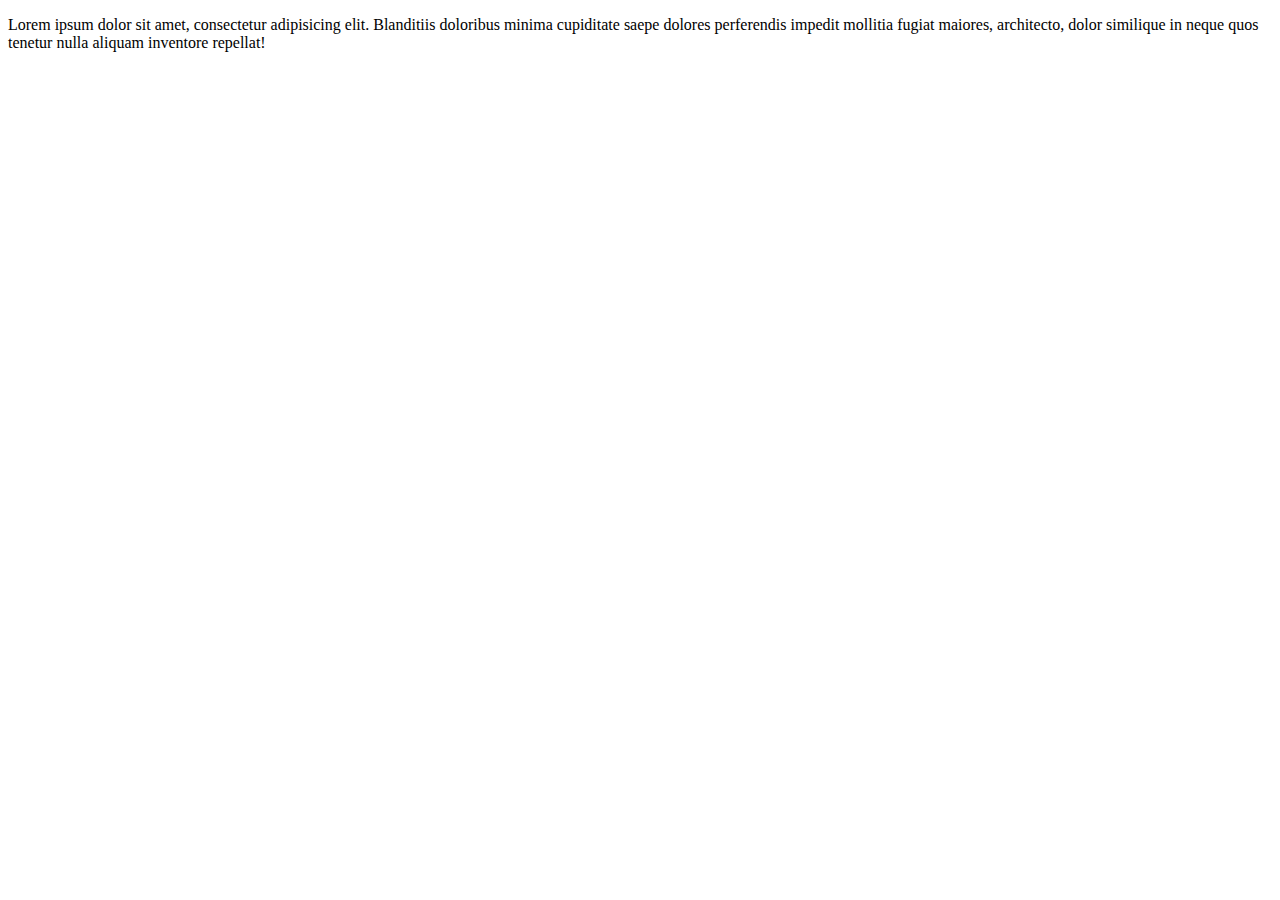
<file: index.html>
<!DOCTYPE html>
<html lang="en">
<head>
    <meta charset="UTF-8">
    <meta name="viewport" content="width=device-width, initial-scale=1.0">
    <meta http-equiv="X-UA-Compatible" content="ie=edge">
    <title>Document</title>
</head>
<body>
    <p>Lorem ipsum dolor sit amet, consectetur adipisicing elit. Blanditiis doloribus minima cupiditate saepe dolores perferendis impedit mollitia fugiat maiores, architecto, dolor similique in neque quos tenetur nulla aliquam inventore repellat!</p>
</body>
</html>
</file>
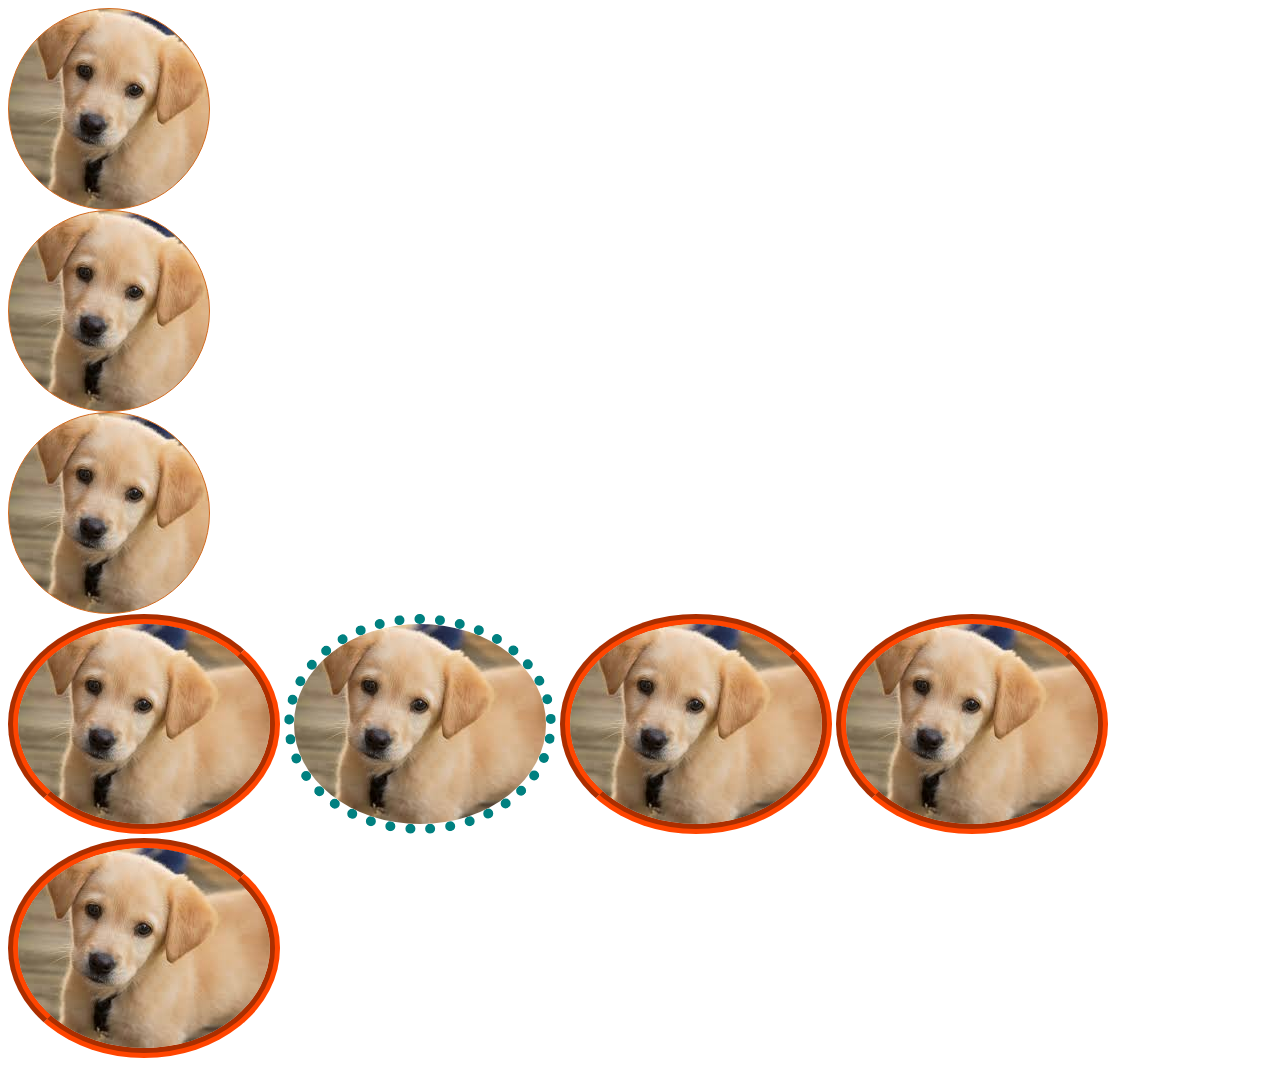
<file: cssEssentials/index.html>
<!DOCTYPE html>
<html lang="en">
<head>
    <meta charset="UTF-8">
    <meta name="viewport" content="width=device-width, initial-scale=1.0">
    <meta http-equiv="X-UA-Compatible" content="ie=edge">
    <title>CSS Borders</title>
    <link rel="stylesheet" href="cssBorders/main.css">

</head>
<body>
    <div></div>
    <div></div>
    <div></div>
    <img src="../handsOn/puppy.jpg" alt="a puppy">
    <img src="../handsOn/puppy.jpg" alt="a classy puppy" class="dogone">
    <img src="../handsOn/puppy.jpg" alt="a puppy">
    <img src="../handsOn/puppy.jpg" alt="a puppy">
    <img src="../handsOn/puppy.jpg" alt="a puppy">
</body>
</html>
</file>
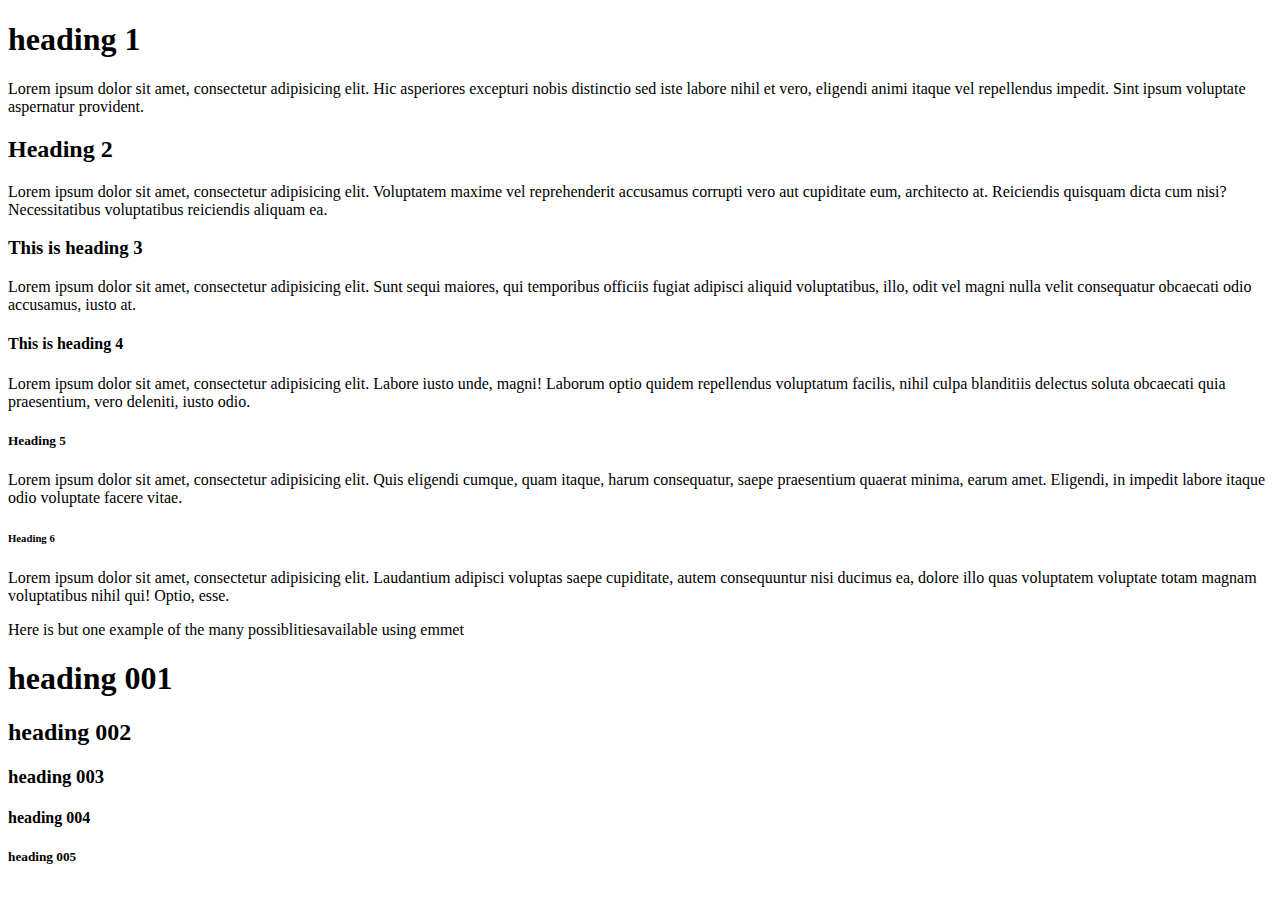
<file: headingElements/index.html>
<!DOCTYPE html>
<html lang="en">
<head>
    <meta charset="UTF-8">
    <meta name="viewport" content="width=device-width, initial-scale=1.0">
    <meta http-equiv="X-UA-Compatible" content="ie=edge">
    <title>Document</title>
</head>
<body>
    <h1>heading 1</h1><p>Lorem ipsum dolor sit amet, consectetur adipisicing elit. Hic asperiores excepturi nobis distinctio sed iste labore nihil et vero, eligendi animi itaque vel repellendus impedit. Sint ipsum voluptate aspernatur provident.</p>
    <h2>Heading 2</h2><p>Lorem ipsum dolor sit amet, consectetur adipisicing elit. Voluptatem maxime vel reprehenderit accusamus corrupti vero aut cupiditate eum, architecto at. Reiciendis quisquam dicta cum nisi? Necessitatibus voluptatibus reiciendis aliquam ea.</p>
    <h3>This is heading 3</h3><p>Lorem ipsum dolor sit amet, consectetur adipisicing elit. Sunt sequi maiores, qui temporibus officiis fugiat adipisci aliquid voluptatibus, illo, odit vel magni nulla velit consequatur obcaecati odio accusamus, iusto at.</p>
    <h4>This is heading 4</h4><p>Lorem ipsum dolor sit amet, consectetur adipisicing elit. Labore iusto unde, magni! Laborum optio quidem repellendus voluptatum facilis, nihil culpa blanditiis delectus soluta obcaecati quia praesentium, vero deleniti, iusto odio.</p>
    <h5>Heading 5</h5><p>Lorem ipsum dolor sit amet, consectetur adipisicing elit. Quis eligendi cumque, quam itaque, harum consequatur, saepe praesentium quaerat minima, earum amet. Eligendi, in impedit labore itaque odio voluptate facere vitae.</p>
    <h6>Heading 6</h6><p>Lorem ipsum dolor sit amet, consectetur adipisicing elit. Laudantium adipisci voluptas saepe cupiditate, autem consequuntur nisi ducimus ea, dolore illo quas voluptatem voluptate totam magnam voluptatibus nihil qui! Optio, esse.</p>

<!-- p{Here is but one example of the many possiblitiesavailable using emmet} -->
<p>Here is but one example of the many possiblitiesavailable using emmet</p>

<!-- h${heading $$$}*5 -->
<h1>heading 001</h1>
<h2>heading 002</h2>
<h3>heading 003</h3>
<h4>heading 004</h4>
<h5>heading 005</h5>
</body>
</html>
</file>
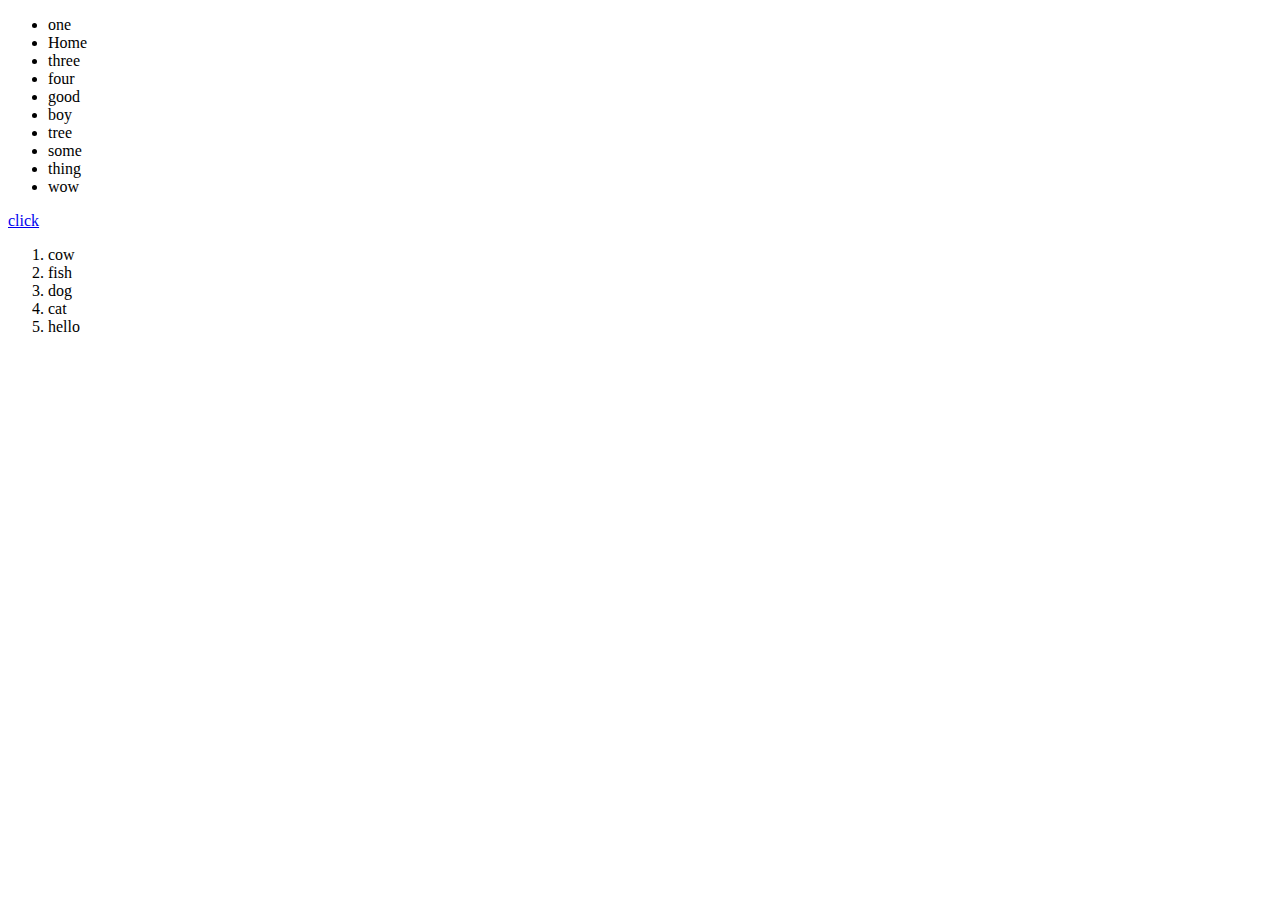
<file: lists/index.html>
<!DOCTYPE html>
<html lang="en">
<head>
    <meta charset="UTF-8">
    <meta name="viewport" content="width=device-width, initial-scale=1.0">
    <meta http-equiv="X-UA-Compatible" content="ie=edge">
    <title>Lists</title>
</head>
<body>
    <ul>
        <li>one</li>
        <li>Home</li>
        <li>three</li>
        <li>four</li>
        <li>good</li>
        <li>boy</li>
        <li>tree</li>
        <li>some</li>
        <li>thing</li>
        <li>wow</li>
    </ul>
<a href="index.html">click</a>
    <ol>
        <li>cow</li>
        <li>fish</li>
        <li>dog</li>
        <li>cat</li>
        <li>hello</li>
    </ol>
</body>
</html>
</file>
<file: cssEssentials/cssBorders/main.css>
div {
    width: 200px;
    height: 200px;
    border: 1px solid chocolate;
    border-radius: 100%;
    background-image: url("../../handsOn/puppy.jpg");
    background-size: cover;
}

img {
    border: 10px groove orangered;
    border-radius: 100%;
}

.dogone {
    border: 10px dotted teal;
}
</file>
